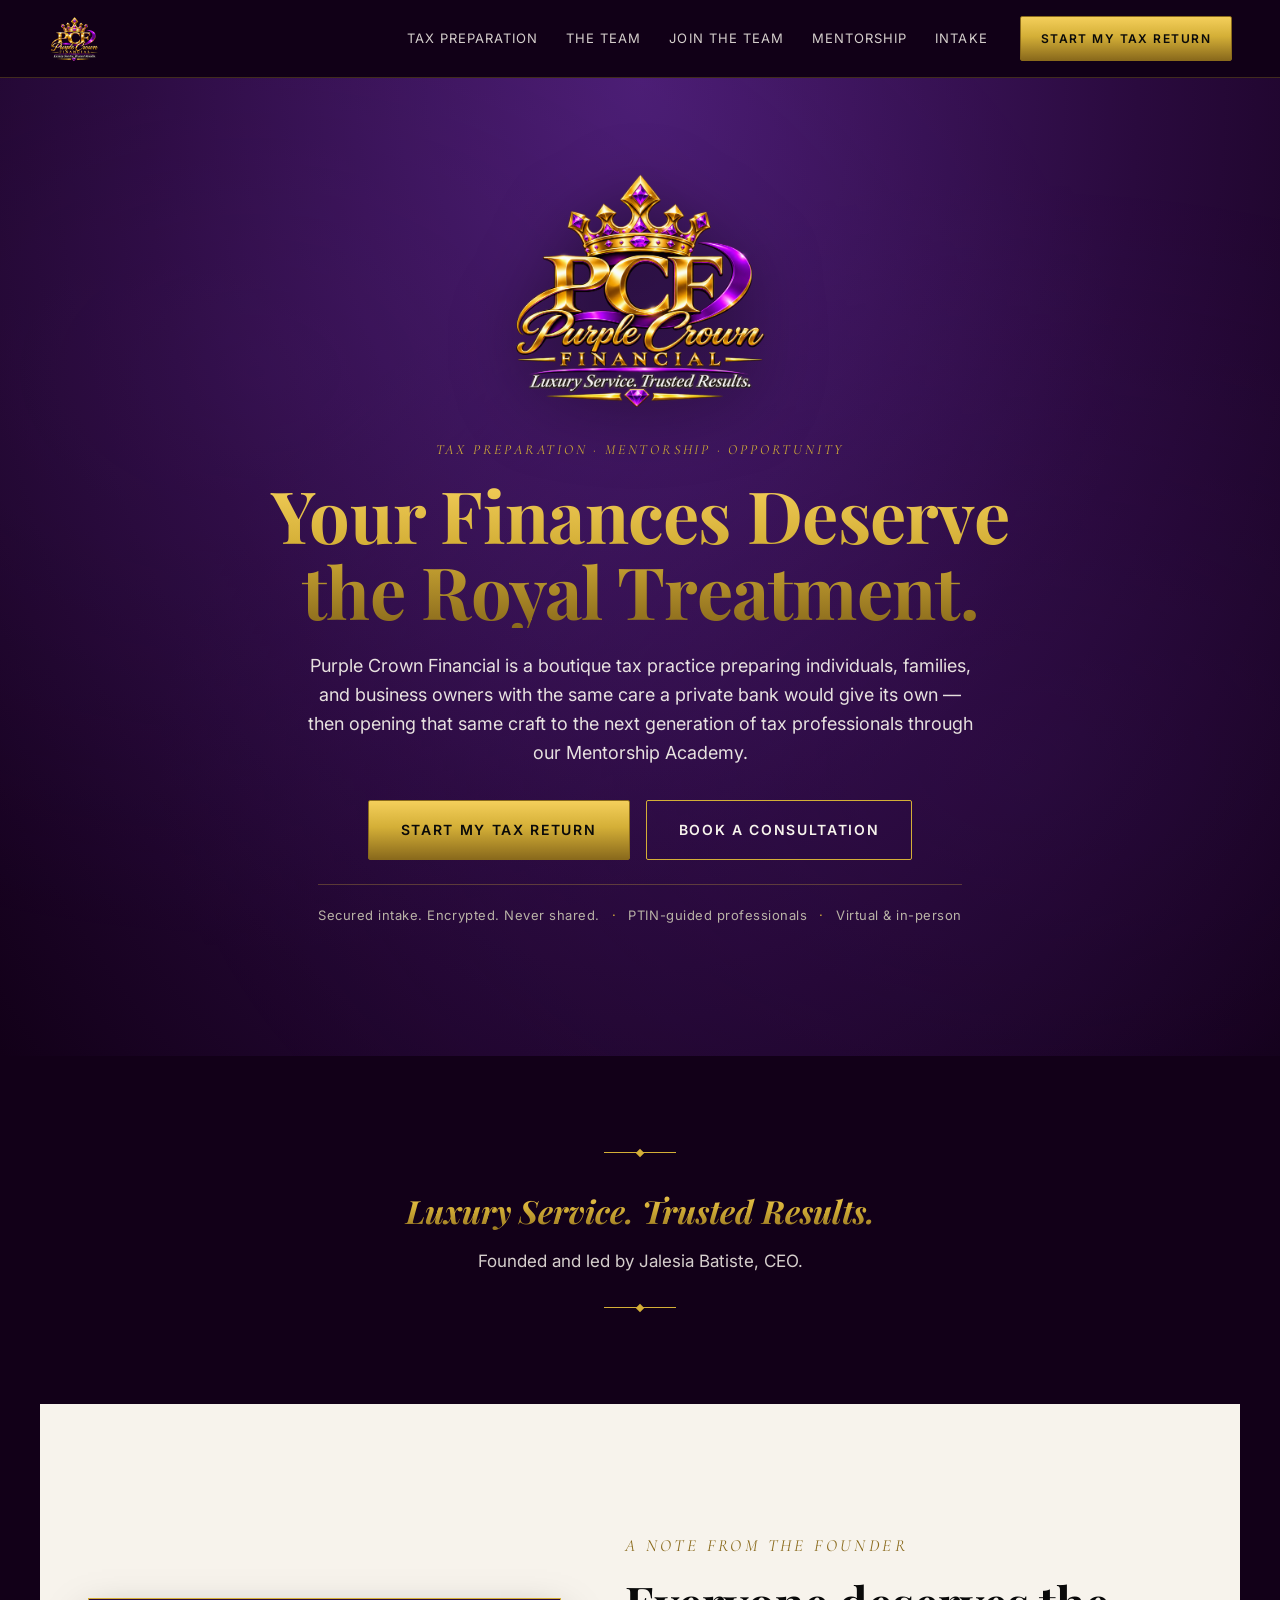
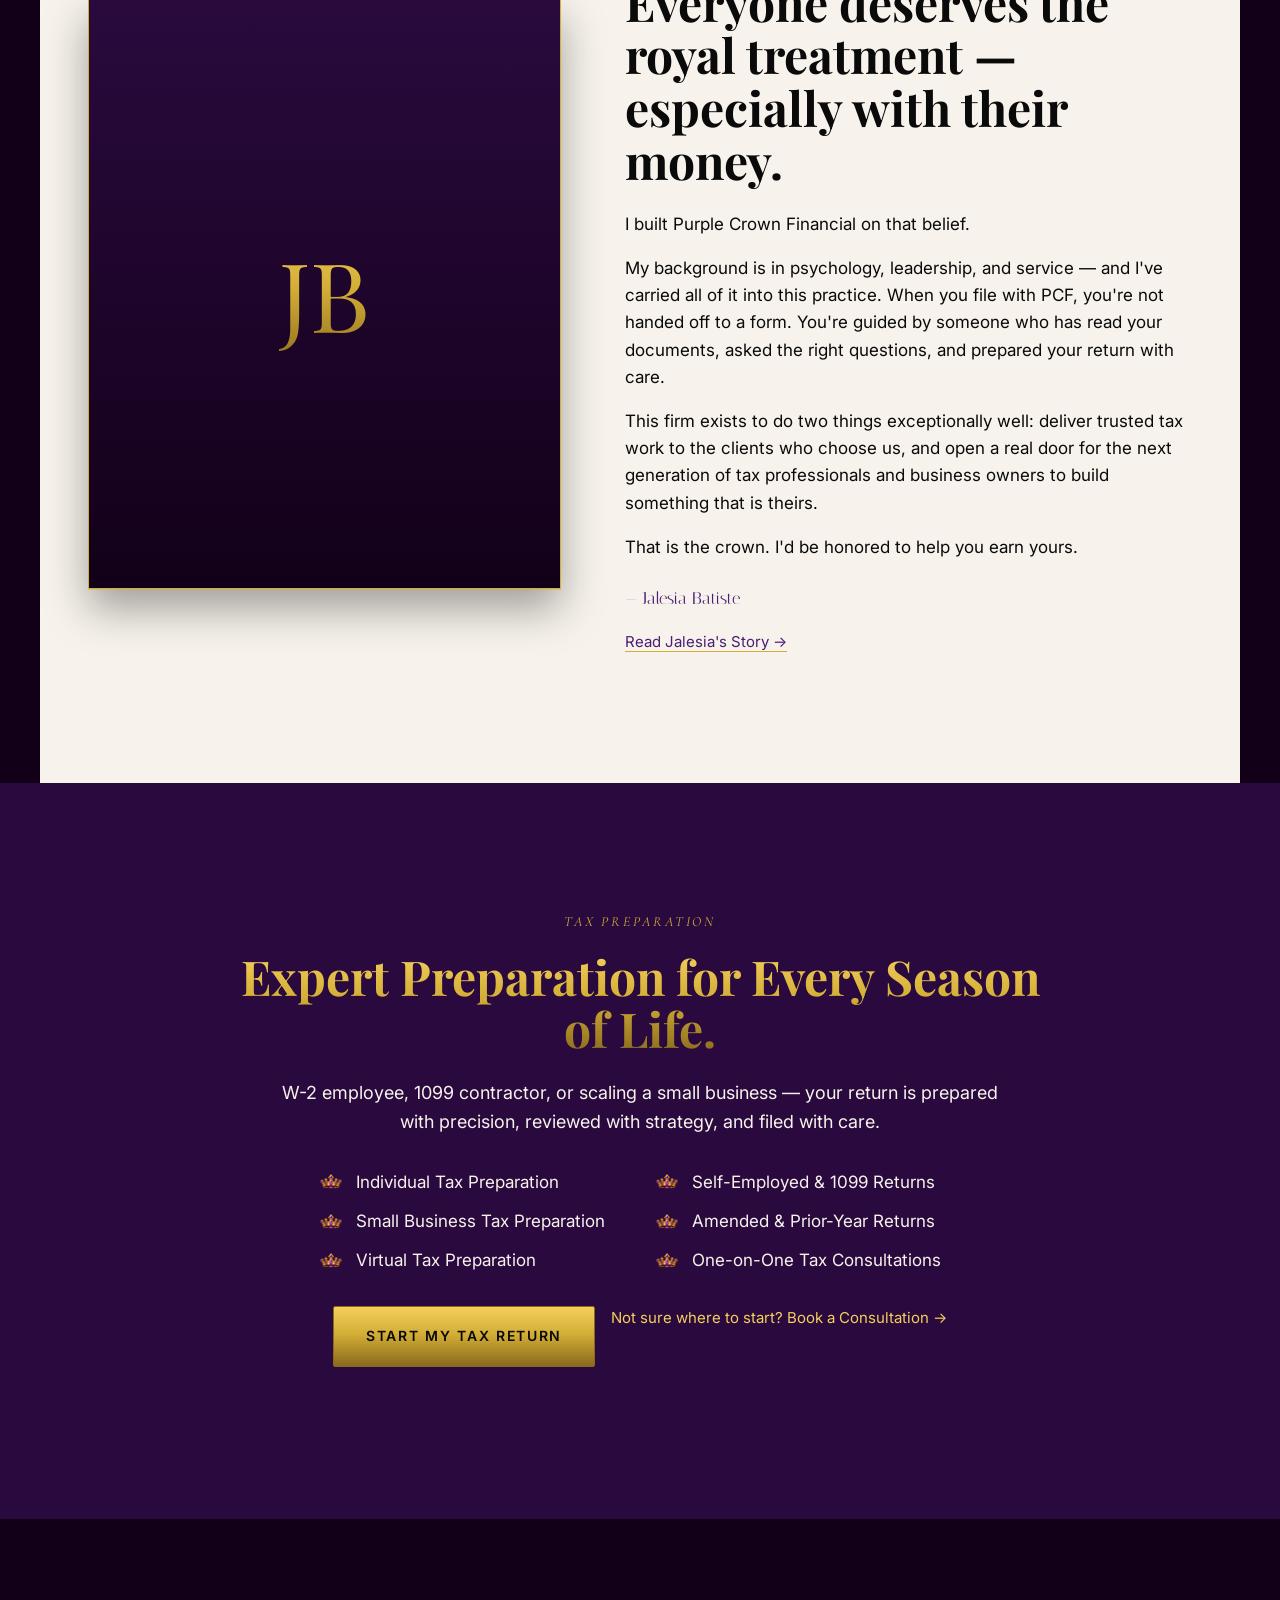
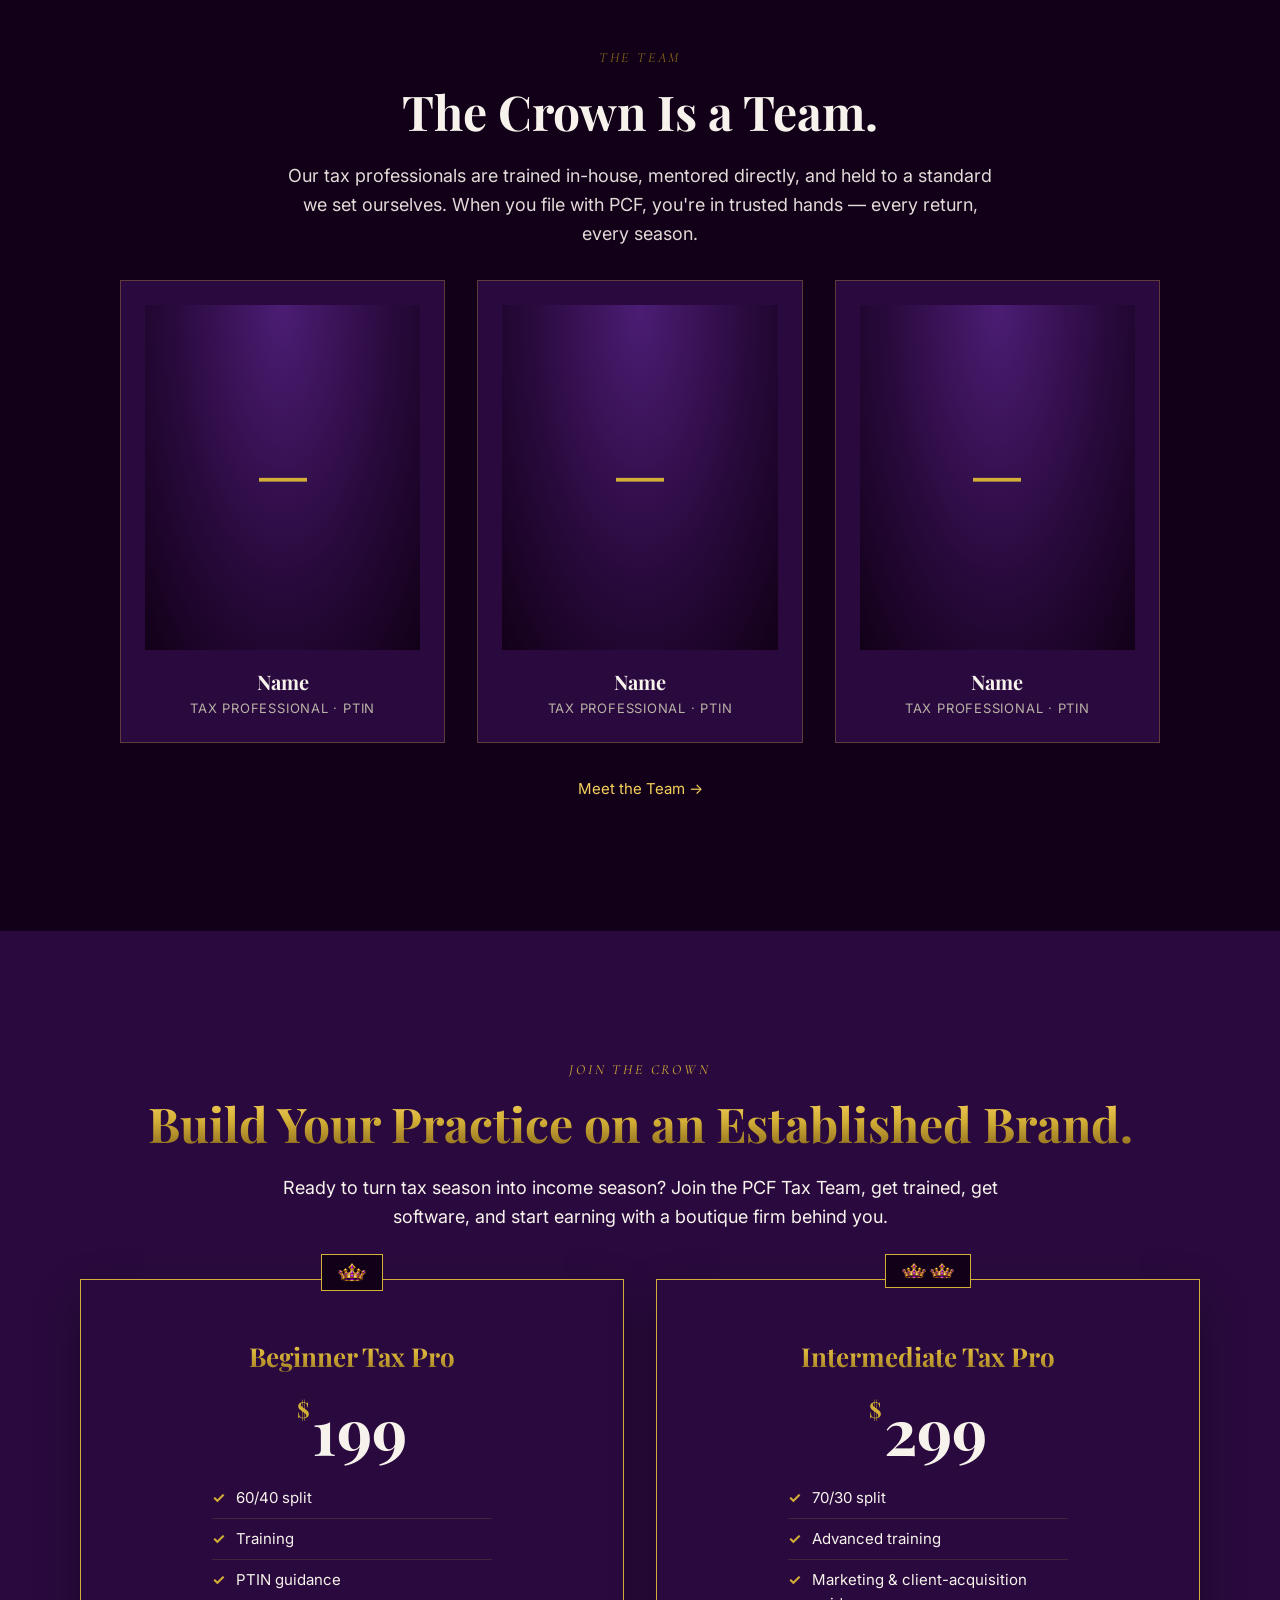
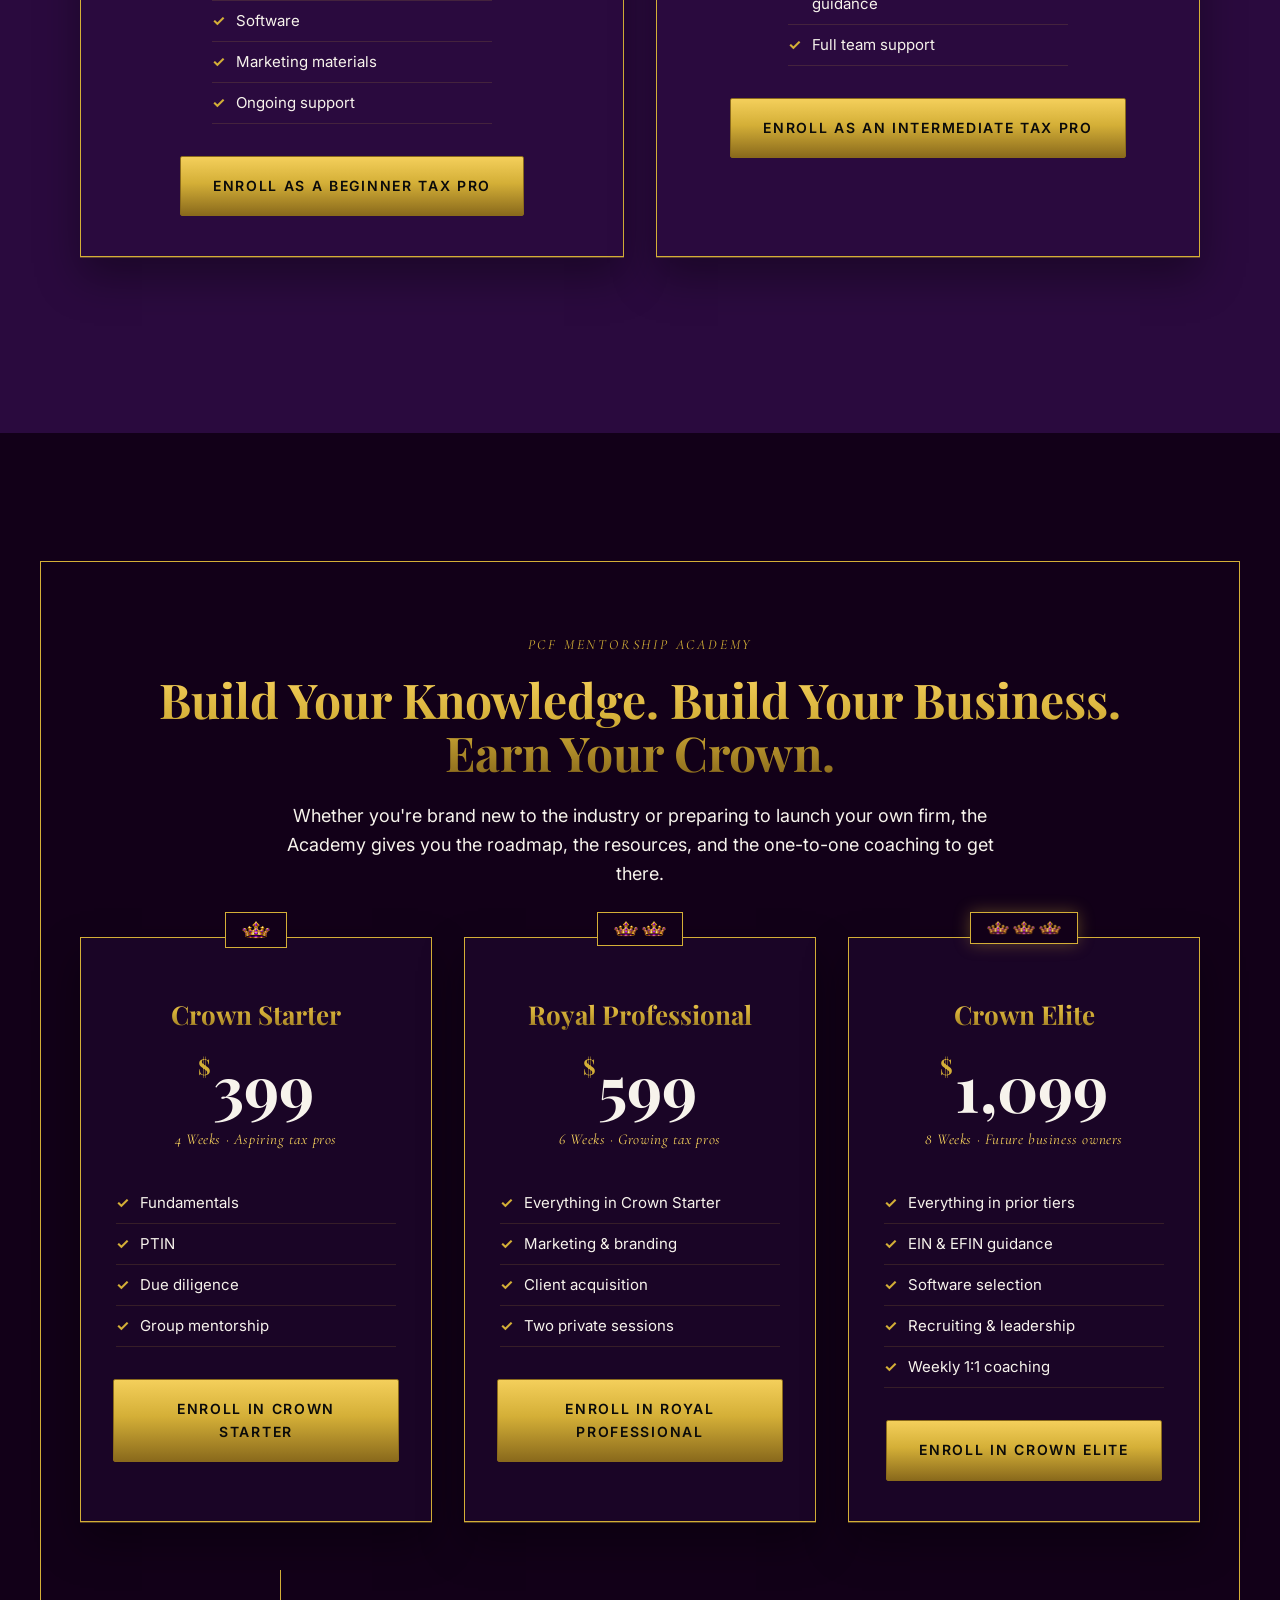
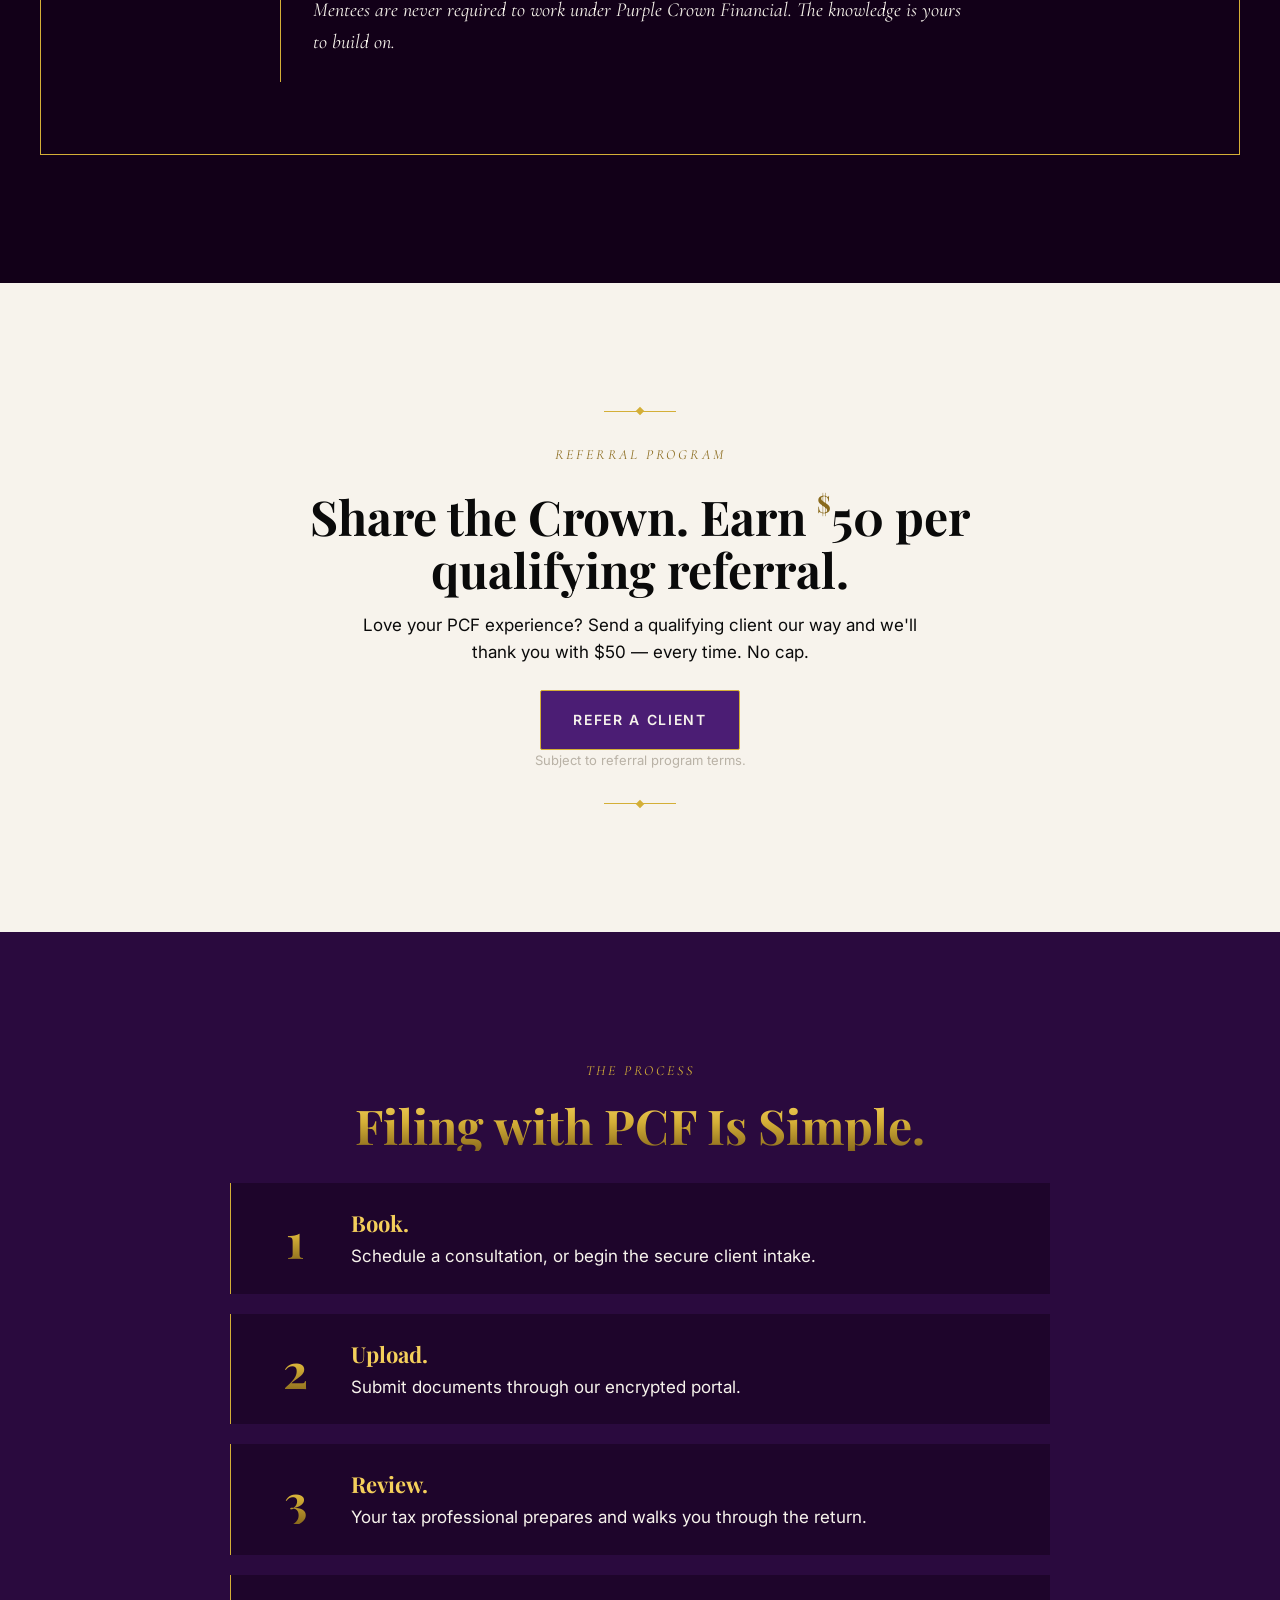
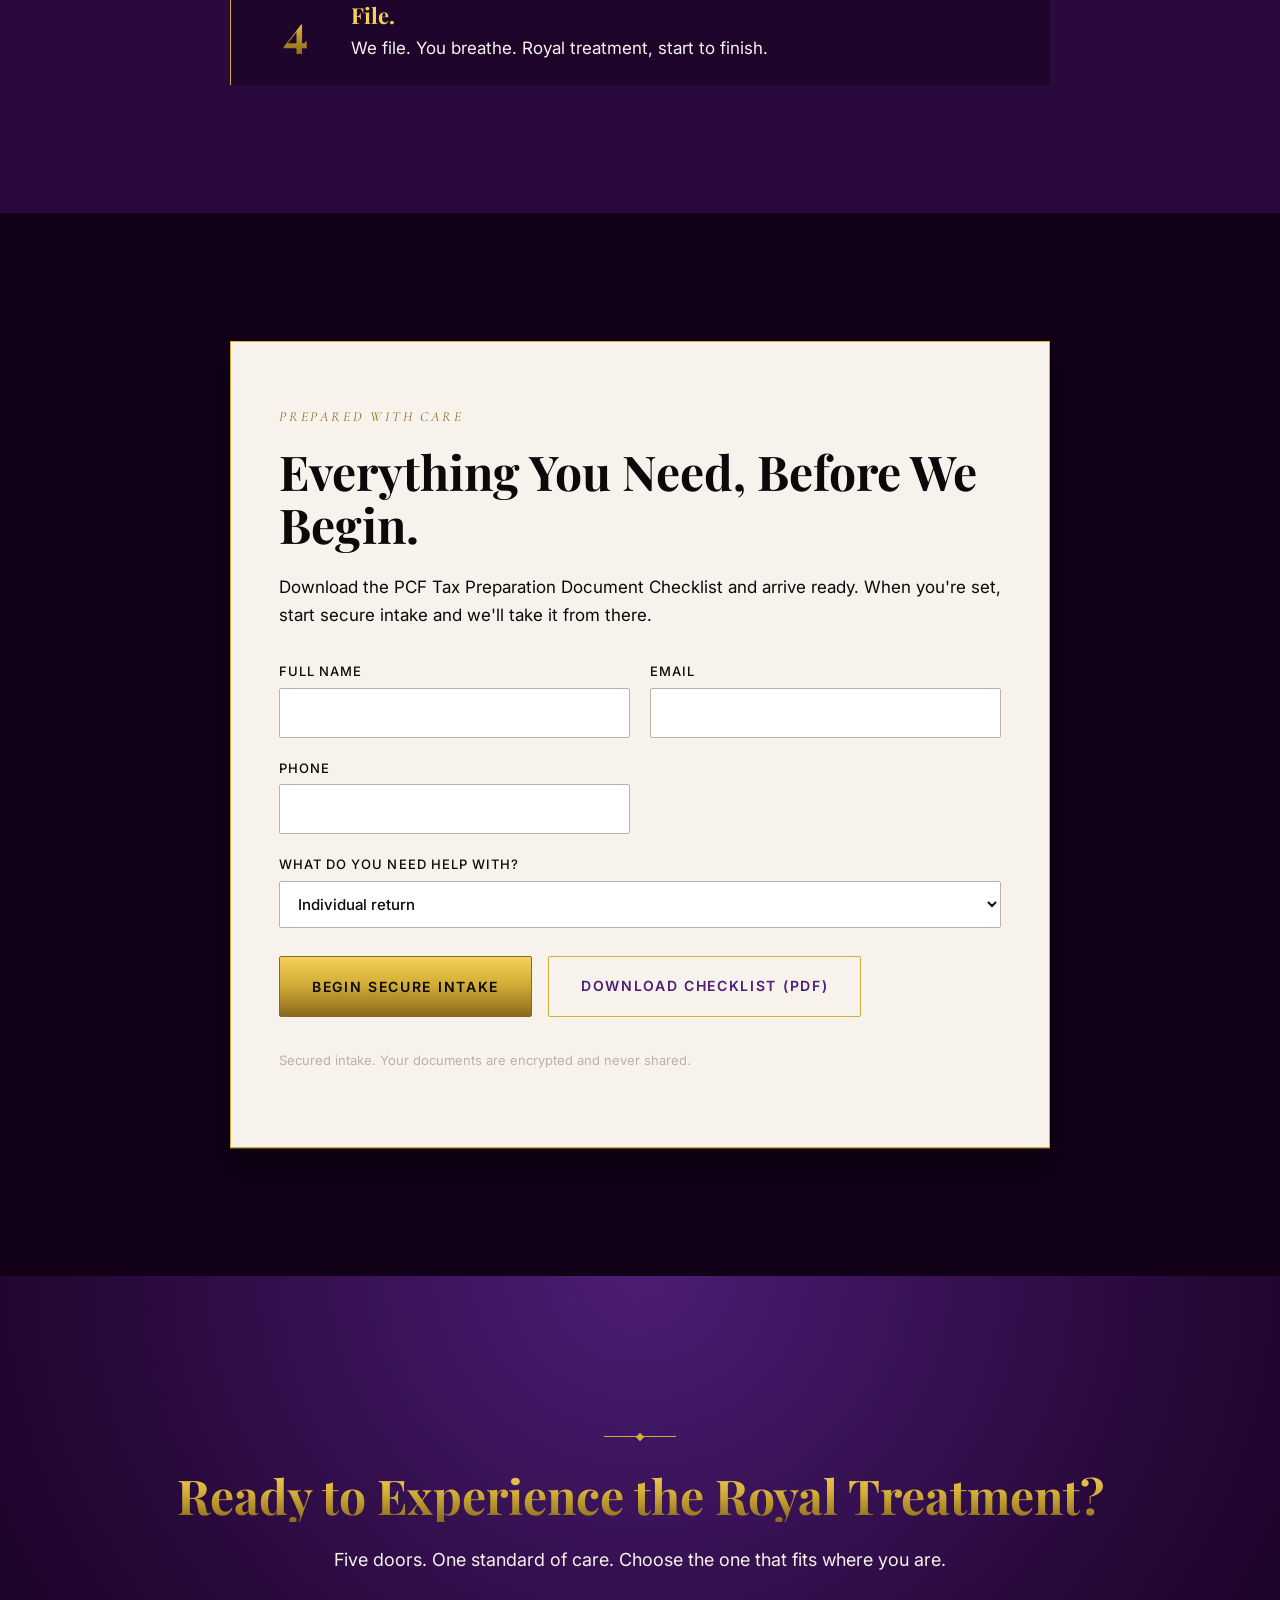
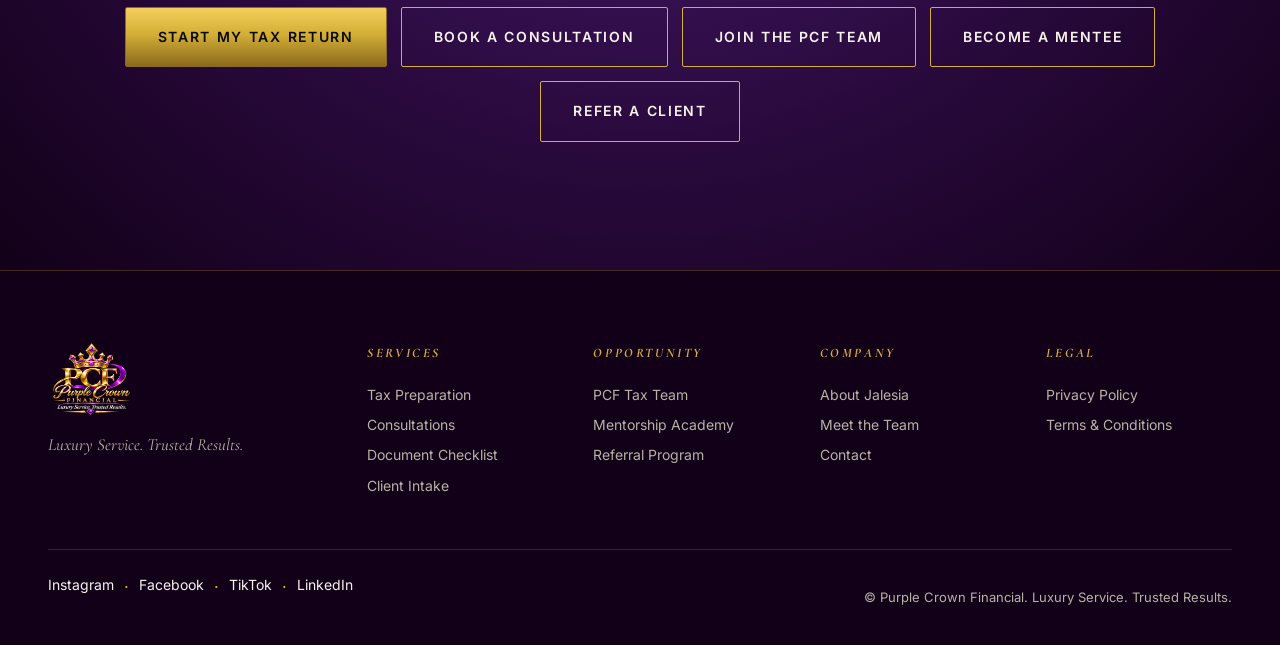
<file: index.html>
<!doctype html>
<html lang="en">
<head>
<meta charset="utf-8" />
<meta name="viewport" content="width=device-width,initial-scale=1" />
<title>Purple Crown Financial — Luxury Service. Trusted Results.</title>
<meta name="description" content="Boutique tax preparation, mentorship, and opportunity. Founded and led by Jalesia Batiste." />
<link rel="preconnect" href="https://fonts.googleapis.com">
<link rel="preconnect" href="https://fonts.gstatic.com" crossorigin>
<link href="https://fonts.googleapis.com/css2?family=Playfair+Display:wght@700;900&family=Cormorant+Garamond:ital,wght@1,500&family=Inter:wght@400;500;600&family=Italiana&display=swap" rel="stylesheet">
<link rel="stylesheet" href="styles.css" />
</head>
<body>

<header class="nav">
  <div class="nav__inner">
    <a class="nav__mark" href="/">
      <img class="nav__logo" src="assets/pcf-emblem.png" alt="PCF" />
    </a>
    <nav class="nav__links" aria-label="Primary">
      <a href="#services">Tax Preparation</a>
      <a href="#team">The Team</a>
      <a href="#tax-team">Join the Team</a>
      <a href="#academy">Mentorship</a>
      <a href="#intake">Intake</a>
    </nav>
    <a class="btn btn--primary btn--sm" href="#intake">Start My Tax Return</a>
  </div>
</header>

<!-- 1. HERO -->
<section class="hero">
  <div class="hero__ripple" aria-hidden="true"></div>
  <div class="hero__inner">
    <img class="emblem-img" src="assets/pcf-emblem.png" alt="Purple Crown Financial emblem" />
    <p class="eyebrow">Tax Preparation · Mentorship · Opportunity</p>
    <h1 class="h1 gold-grad">Your Finances Deserve<br/>the Royal Treatment.</h1>
    <p class="hero__lede">
      Purple Crown Financial is a boutique tax practice preparing individuals, families, and business owners with the same care a private bank would give its own — then opening that same craft to the next generation of tax professionals through our Mentorship Academy.
    </p>
    <div class="cta-row">
      <a class="btn btn--primary" href="#intake">Start My Tax Return</a>
      <a class="btn btn--secondary" href="#consult">Book a Consultation</a>
    </div>
    <div class="trust-strip">
      <span>Secured intake. Encrypted. Never shared.</span>
      <span class="dot">·</span>
      <span>PTIN-guided professionals</span>
      <span class="dot">·</span>
      <span>Virtual & in-person</span>
    </div>
  </div>
</section>

<!-- 2. TRUST BAND -->
<section class="band band--obsidian">
  <div class="divider" aria-hidden="true"></div>
  <p class="band__quote"><em>Luxury Service. Trusted Results.</em></p>
  <p class="band__attr">Founded and led by Jalesia Batiste, CEO.</p>
  <div class="divider" aria-hidden="true"></div>
</section>

<!-- 3. FOUNDER LETTER -->
<section class="founder" id="founder">
  <div class="founder__photo" role="img" aria-label="Portrait of Jalesia Batiste">
    <div class="founder__photo-placeholder">JB</div>
  </div>
  <div class="founder__letter">
    <p class="eyebrow eyebrow--dark">A Note from the Founder</p>
    <h2 class="h2">Everyone deserves the royal treatment — especially with their money.</h2>
    <p>I built Purple Crown Financial on that belief.</p>
    <p>My background is in psychology, leadership, and service — and I've carried all of it into this practice. When you file with PCF, you're not handed off to a form. You're guided by someone who has read your documents, asked the right questions, and prepared your return with care.</p>
    <p>This firm exists to do two things exceptionally well: deliver trusted tax work to the clients who choose us, and open a real door for the next generation of tax professionals and business owners to build something that is theirs.</p>
    <p>That is the crown. I'd be honored to help you earn yours.</p>
    <p class="founder__sign">— Jalesia Batiste</p>
    <a class="link-gold" href="#">Read Jalesia's Story →</a>
  </div>
</section>

<!-- 4. SERVICES -->
<section class="services" id="services">
  <div class="services__inner">
    <p class="eyebrow">Tax Preparation</p>
    <h2 class="h2 gold-grad">Expert Preparation for Every Season of Life.</h2>
    <p class="lede">W-2 employee, 1099 contractor, or scaling a small business — your return is prepared with precision, reviewed with strategy, and filed with care.</p>
    <ul class="crown-list">
      <li>Individual Tax Preparation</li>
      <li>Self-Employed & 1099 Returns</li>
      <li>Small Business Tax Preparation</li>
      <li>Amended & Prior-Year Returns</li>
      <li>Virtual Tax Preparation</li>
      <li>One-on-One Tax Consultations</li>
    </ul>
    <div class="cta-row">
      <a class="btn btn--primary" href="#intake">Start My Tax Return</a>
      <a class="link-gold" href="#consult">Not sure where to start? Book a Consultation →</a>
    </div>
  </div>
</section>

<!-- 5. TEAM -->
<section class="team" id="team">
  <p class="eyebrow eyebrow--dark">The Team</p>
  <h2 class="h2 h2--dark">The Crown Is a Team.</h2>
  <p class="lede lede--dark">Our tax professionals are trained in-house, mentored directly, and held to a standard we set ourselves. When you file with PCF, you're in trusted hands — every return, every season.</p>
  <div class="team__grid">
    <figure class="team__card">
      <div class="team__photo">—</div>
      <figcaption>
        <strong>Name</strong>
        <span>Tax Professional · PTIN</span>
      </figcaption>
    </figure>
    <figure class="team__card">
      <div class="team__photo">—</div>
      <figcaption>
        <strong>Name</strong>
        <span>Tax Professional · PTIN</span>
      </figcaption>
    </figure>
    <figure class="team__card">
      <div class="team__photo">—</div>
      <figcaption>
        <strong>Name</strong>
        <span>Tax Professional · PTIN</span>
      </figcaption>
    </figure>
  </div>
  <a class="link-gold" href="#">Meet the Team →</a>
</section>

<!-- 6. JOIN THE TAX TEAM -->
<section class="tiers tiers--team" id="tax-team">
  <p class="eyebrow">Join the Crown</p>
  <h2 class="h2 gold-grad">Build Your Practice on an Established Brand.</h2>
  <p class="lede">Ready to turn tax season into income season? Join the PCF Tax Team, get trained, get software, and start earning with a boutique firm behind you.</p>

  <div class="tiers__grid tiers__grid--2">
    <article class="card">
      <div class="card__crown card__crown--1" aria-hidden="true"><img src="assets/Crown.png" alt="" /></div>
      <h3 class="card__name gold-grad">Beginner Tax Pro</h3>
      <p class="card__price"><sup>$</sup>199</p>
      <ul class="check-list">
        <li>60/40 split</li>
        <li>Training</li>
        <li>PTIN guidance</li>
        <li>Software</li>
        <li>Marketing materials</li>
        <li>Ongoing support</li>
      </ul>
      <a class="btn btn--primary" href="#">Enroll as a Beginner Tax Pro</a>
    </article>

    <article class="card card--royal">
      <div class="card__crown card__crown--2" aria-hidden="true"><img src="assets/Crown.png" alt="" /><img src="assets/Crown.png" alt="" /></div>
      <h3 class="card__name gold-grad">Intermediate Tax Pro</h3>
      <p class="card__price"><sup>$</sup>299</p>
      <ul class="check-list">
        <li>70/30 split</li>
        <li>Advanced training</li>
        <li>Marketing & client-acquisition guidance</li>
        <li>Full team support</li>
      </ul>
      <a class="btn btn--primary" href="#">Enroll as an Intermediate Tax Pro</a>
    </article>
  </div>
</section>

<!-- 7. MENTORSHIP ACADEMY -->
<section class="tiers tiers--academy" id="academy">
  <div class="academy__frame">
    <p class="eyebrow">PCF Mentorship Academy</p>
    <h2 class="h2 gold-grad">Build Your Knowledge. Build Your Business.<br/>Earn Your Crown.</h2>
    <p class="lede">Whether you're brand new to the industry or preparing to launch your own firm, the Academy gives you the roadmap, the resources, and the one-to-one coaching to get there.</p>

    <div class="tiers__grid tiers__grid--3">
      <article class="card">
        <div class="card__crown card__crown--1" aria-hidden="true"><img src="assets/Crown.png" alt="" /></div>
        <h3 class="card__name gold-grad">Crown Starter</h3>
        <p class="card__price"><sup>$</sup>399</p>
        <p class="card__meta">4 Weeks · Aspiring tax pros</p>
        <ul class="check-list">
          <li>Fundamentals</li>
          <li>PTIN</li>
          <li>Due diligence</li>
          <li>Group mentorship</li>
        </ul>
        <a class="btn btn--primary" href="#">Enroll in Crown Starter</a>
      </article>

      <article class="card card--royal">
        <div class="card__crown card__crown--2" aria-hidden="true"><img src="assets/Crown.png" alt="" /><img src="assets/Crown.png" alt="" /></div>
        <h3 class="card__name gold-grad">Royal Professional</h3>
        <p class="card__price"><sup>$</sup>599</p>
        <p class="card__meta">6 Weeks · Growing tax pros</p>
        <ul class="check-list">
          <li>Everything in Crown Starter</li>
          <li>Marketing & branding</li>
          <li>Client acquisition</li>
          <li>Two private sessions</li>
        </ul>
        <a class="btn btn--primary" href="#">Enroll in Royal Professional</a>
      </article>

      <article class="card card--elite">
        <div class="card__crown card__crown--3" aria-hidden="true"><img src="assets/Crown.png" alt="" /><img src="assets/Crown.png" alt="" /><img src="assets/Crown.png" alt="" /></div>
        <h3 class="card__name gold-grad">Crown Elite</h3>
        <p class="card__price"><sup>$</sup>1,099</p>
        <p class="card__meta">8 Weeks · Future business owners</p>
        <ul class="check-list">
          <li>Everything in prior tiers</li>
          <li>EIN & EFIN guidance</li>
          <li>Software selection</li>
          <li>Recruiting & leadership</li>
          <li>Weekly 1:1 coaching</li>
        </ul>
        <a class="btn btn--primary" href="#">Enroll in Crown Elite</a>
      </article>
    </div>

    <blockquote class="pullquote">
      Mentees are never required to work under Purple Crown Financial. The knowledge is yours to build on.
    </blockquote>
  </div>
</section>

<!-- 8. REFERRAL -->
<section class="referral">
  <div class="divider" aria-hidden="true"></div>
  <p class="eyebrow eyebrow--dark">Referral Program</p>
  <h2 class="h2 h2--light">Share the Crown. Earn <sup>$</sup>50 per qualifying referral.</h2>
  <p>Love your PCF experience? Send a qualifying client our way and we'll thank you with $50 — every time. No cap.</p>
  <a class="btn btn--primary-light" href="#">Refer a Client</a>
  <p class="fine">Subject to referral program terms.</p>
  <div class="divider" aria-hidden="true"></div>
</section>

<!-- 9. PROCESS -->
<section class="process">
  <p class="eyebrow">The Process</p>
  <h2 class="h2 gold-grad">Filing with PCF Is Simple.</h2>
  <ol class="steps">
    <li>
      <span class="step__num">1</span>
      <div class="step__body"><strong>Book.</strong> Schedule a consultation, or begin the secure client intake.</div>
    </li>
    <li>
      <span class="step__num">2</span>
      <div class="step__body"><strong>Upload.</strong> Submit documents through our encrypted portal.</div>
    </li>
    <li>
      <span class="step__num">3</span>
      <div class="step__body"><strong>Review.</strong> Your tax professional prepares and walks you through the return.</div>
    </li>
    <li>
      <span class="step__num">4</span>
      <div class="step__body"><strong>File.</strong> We file. You breathe. Royal treatment, start to finish.</div>
    </li>
  </ol>
</section>

<!-- 10. INTAKE + CHECKLIST -->
<section class="intake" id="intake">
  <div class="intake__panel">
    <p class="eyebrow eyebrow--dark">Prepared with Care</p>
    <h2 class="h2 h2--dark">Everything You Need, Before We Begin.</h2>
    <p>Download the PCF Tax Preparation Document Checklist and arrive ready. When you're set, start secure intake and we'll take it from there.</p>
    <form class="intake__form" onsubmit="event.preventDefault();">
      <label>Full name
        <input type="text" name="name" required />
      </label>
      <label>Email
        <input type="email" name="email" required />
      </label>
      <label>Phone
        <input type="tel" name="phone" />
      </label>
      <label>What do you need help with?
        <select name="need">
          <option>Individual return</option>
          <option>Self-employed / 1099</option>
          <option>Small business</option>
          <option>Amended / prior year</option>
          <option>Not sure yet</option>
        </select>
      </label>
      <div class="intake__actions">
        <button class="btn btn--primary" type="submit">Begin Secure Intake</button>
        <a class="btn btn--secondary" href="#">Download Checklist (PDF)</a>
      </div>
      <p class="fine">Secured intake. Your documents are encrypted and never shared.</p>
    </form>
  </div>
</section>

<!-- 11. FINAL CTA -->
<section class="final">
  <div class="divider" aria-hidden="true"></div>
  <h2 class="h2 gold-grad">Ready to Experience the Royal Treatment?</h2>
  <p class="lede">Five doors. One standard of care. Choose the one that fits where you are.</p>
  <div class="final__ctas">
    <a class="btn btn--primary" href="#intake">Start My Tax Return</a>
    <a class="btn btn--secondary" href="#consult">Book a Consultation</a>
    <a class="btn btn--secondary" href="#tax-team">Join the PCF Team</a>
    <a class="btn btn--secondary" href="#academy">Become a Mentee</a>
    <a class="btn btn--secondary" href="#">Refer a Client</a>
  </div>
</section>

<!-- 12. FOOTER -->
<footer class="footer">
  <div class="footer__grid">
    <div>
      <a class="nav__mark nav__mark--footer" href="/">
        <img class="nav__logo nav__logo--footer" src="assets/pcf-emblem.png" alt="Purple Crown Financial" />
      </a>
      <p class="footer__tag"><em>Luxury Service. Trusted Results.</em></p>
    </div>
    <div>
      <h4>Services</h4>
      <ul>
        <li><a href="#services">Tax Preparation</a></li>
        <li><a href="#consult">Consultations</a></li>
        <li><a href="#intake">Document Checklist</a></li>
        <li><a href="#intake">Client Intake</a></li>
      </ul>
    </div>
    <div>
      <h4>Opportunity</h4>
      <ul>
        <li><a href="#tax-team">PCF Tax Team</a></li>
        <li><a href="#academy">Mentorship Academy</a></li>
        <li><a href="#">Referral Program</a></li>
      </ul>
    </div>
    <div>
      <h4>Company</h4>
      <ul>
        <li><a href="#founder">About Jalesia</a></li>
        <li><a href="#team">Meet the Team</a></li>
        <li><a href="#">Contact</a></li>
      </ul>
    </div>
    <div>
      <h4>Legal</h4>
      <ul>
        <li><a href="#">Privacy Policy</a></li>
        <li><a href="#">Terms & Conditions</a></li>
      </ul>
    </div>
  </div>
  <div class="footer__base">
    <div class="footer__social">
      <a href="#">Instagram</a><span>·</span>
      <a href="#">Facebook</a><span>·</span>
      <a href="#">TikTok</a><span>·</span>
      <a href="#">LinkedIn</a>
    </div>
    <p class="fine">© Purple Crown Financial. Luxury Service. Trusted Results.</p>
  </div>
</footer>

</body>
</html>
</file>
<file: styles.css>
/* Purple Crown Financial — tokens from BRANDING.md §6 */
:root {
  --pcf-obsidian: #120018;
  --pcf-eggplant: #2A0A3E;
  --pcf-purple:   #4B1D74;
  --pcf-amethyst: #7A3FB8;
  --pcf-gold:       #D4AF37;
  --pcf-gold-light: #F4CF5B;
  --pcf-gold-dark:  #8A6A1C;
  --pcf-ivory: #F7F3EC;
  --pcf-stone: #B9B2A6;
  --pcf-jet:   #0A0A0A;

  --pcf-gold-grad: linear-gradient(180deg, #F4CF5B 0%, #D4AF37 45%, #8A6A1C 100%);
  --pcf-hero-grad: radial-gradient(ellipse at top, #4B1D74 0%, #2A0A3E 55%, #120018 100%);

  --pcf-display: 'Playfair Display', Georgia, serif;
  --pcf-accent:  'Cormorant Garamond', Georgia, serif;
  --pcf-body:    'Inter', system-ui, -apple-system, sans-serif;
  --pcf-script:  'Italiana', cursive;

  --pcf-radius-sm: 2px;
  --pcf-radius-md: 4px;
  --pcf-hairline: 1px;
  --pcf-section-y: 128px;

  --pcf-shadow-card: 0 1px 0 rgba(212,175,55,.35), 0 20px 40px rgba(0,0,0,.35);
}

* { box-sizing: border-box; }
html, body { margin: 0; padding: 0; }
body {
  font-family: var(--pcf-body);
  font-size: 17px;
  line-height: 1.6;
  color: var(--pcf-ivory);
  background: var(--pcf-obsidian);
  -webkit-font-smoothing: antialiased;
}
img { max-width: 100%; display: block; }
a { color: inherit; text-decoration: none; }

/* Typography helpers */
.h1 {
  font-family: var(--pcf-display);
  font-weight: 700;
  font-size: clamp(40px, 6vw, 72px);
  line-height: 1.05;
  letter-spacing: -0.01em;
  margin: 0 0 24px;
}
.h2 {
  font-family: var(--pcf-display);
  font-weight: 700;
  font-size: clamp(30px, 4vw, 48px);
  line-height: 1.1;
  margin: 0 0 24px;
}
.h2--dark { color: var(--pcf-ivory); }
.h2--light { color: var(--pcf-jet); }

.gold-grad {
  background: var(--pcf-gold-grad);
  -webkit-background-clip: text;
  background-clip: text;
  color: transparent;
}

.eyebrow {
  font-family: var(--pcf-accent);
  font-style: italic;
  font-size: 14px;
  letter-spacing: 0.2em;
  text-transform: uppercase;
  color: var(--pcf-gold);
  margin: 0 0 16px;
}
.eyebrow--dark { color: var(--pcf-gold-dark); }

.lede { font-size: 18px; max-width: 720px; margin: 0 auto 32px; }
.lede--dark { color: var(--pcf-ivory); opacity: 0.9; }

.fine { font-size: 13px; color: var(--pcf-stone); }

/* Dividers — 1px gold rule, 72px wide, center diamond */
.divider {
  width: 72px;
  height: 1px;
  background: var(--pcf-gold);
  margin: 32px auto;
  position: relative;
}
.divider::after {
  content: "";
  position: absolute;
  left: 50%; top: 50%;
  width: 6px; height: 6px;
  background: var(--pcf-gold);
  transform: translate(-50%, -50%) rotate(45deg);
}

/* NAV */
.nav {
  position: sticky; top: 0; z-index: 50;
  padding: 16px 48px;
  background: rgba(18, 0, 24, 0.85);
  backdrop-filter: blur(8px);
  border-bottom: 1px solid rgba(212, 175, 55, 0.25);
}
.nav__inner {
  max-width: 1200px;
  margin: 0 auto;
  display: flex; align-items: center; gap: 32px;
}
.nav__mark { display: flex; align-items: center; gap: 10px; }
.nav__mark .crown { color: var(--pcf-gold); font-size: 22px; }
.nav__logo { height: 44px; width: auto; display: block; }
.nav__logo--footer { height: 72px; }
.nav__wordmark {
  font-family: var(--pcf-display); font-weight: 700;
  letter-spacing: 0.15em;
  background: var(--pcf-gold-grad);
  -webkit-background-clip: text; background-clip: text; color: transparent;
}
.nav__links { display: flex; gap: 28px; margin-left: auto; }
.nav__links a {
  font-size: 13px; letter-spacing: 0.08em;
  text-transform: uppercase; color: var(--pcf-ivory);
  opacity: 0.85;
}
.nav__links a:hover { color: var(--pcf-gold-light); opacity: 1; }

/* BUTTONS */
.btn {
  display: inline-block;
  font-family: var(--pcf-body);
  font-weight: 600;
  font-size: 14px;
  letter-spacing: 0.12em;
  text-transform: uppercase;
  padding: 18px 32px;
  border-radius: var(--pcf-radius-sm);
  border: 1px solid transparent;
  cursor: pointer;
  transition: transform .2s ease, box-shadow .2s ease, background .2s ease;
}
.btn--sm { padding: 12px 20px; font-size: 12px; }
.btn--primary {
  background: var(--pcf-gold-grad);
  color: var(--pcf-jet);
  border-color: var(--pcf-gold-dark);
}
.btn--primary:hover {
  transform: translateY(-1px);
  box-shadow: 0 10px 24px rgba(244, 207, 91, 0.25);
}
.btn--primary-light {
  background: var(--pcf-purple);
  color: var(--pcf-ivory);
  border-color: var(--pcf-gold);
}
.btn--primary-light:hover { background: var(--pcf-amethyst); }
.btn--secondary {
  background: transparent;
  color: var(--pcf-ivory);
  border: 1px solid var(--pcf-gold);
}
.btn--secondary:hover { background: rgba(212,175,55,0.08); }

.cta-row {
  display: flex; flex-wrap: wrap; gap: 16px;
  justify-content: center;
  margin: 32px 0 24px;
}

.link-gold {
  color: var(--pcf-gold-light);
  font-size: 15px;
  border-bottom: 1px solid transparent;
  transition: border-color .2s;
}
.link-gold:hover { border-color: var(--pcf-gold); }

/* HERO */
.hero {
  position: relative;
  background: var(--pcf-hero-grad);
  padding: 96px 24px 128px;
  text-align: center;
  overflow: hidden;
}
.hero__ripple {
  position: absolute; inset: 0;
  background:
    radial-gradient(ellipse at 20% 30%, rgba(122,63,184,0.18), transparent 60%),
    radial-gradient(ellipse at 80% 70%, rgba(75,29,116,0.3), transparent 60%);
  opacity: .5; pointer-events: none;
}
.hero__inner { position: relative; max-width: 960px; margin: 0 auto; }
.hero__lede { max-width: 680px; margin: 0 auto 8px; opacity: 0.92; font-size: 18px; }

.emblem-img {
  display: block;
  max-width: 280px;
  width: 100%;
  height: auto;
  margin: 0 auto 32px;
  filter: drop-shadow(0 12px 32px rgba(0,0,0,0.5));
}

/* EMBLEM (type fallback) */
.emblem {
  display: inline-flex; flex-direction: column; align-items: center;
  margin-bottom: 32px;
  padding: 24px 40px;
  border: 1px solid rgba(212, 175, 55, 0.4);
  border-radius: 2px;
  background: rgba(10, 0, 20, 0.35);
}
.emblem__crown {
  font-size: 44px;
  color: var(--pcf-gold-light);
  text-shadow: 0 2px 0 var(--pcf-gold-dark);
  line-height: 1;
}
.emblem__mono {
  font-family: var(--pcf-display); font-weight: 900;
  font-size: 32px; letter-spacing: 0.1em;
  background: var(--pcf-gold-grad);
  -webkit-background-clip: text; background-clip: text; color: transparent;
  margin-top: 4px;
}
.emblem__name {
  font-family: var(--pcf-script);
  font-size: 18px; color: var(--pcf-ivory);
  margin-top: 4px;
}
.emblem__tag {
  font-family: var(--pcf-accent); font-style: italic;
  font-size: 11px; letter-spacing: 0.3em;
  color: var(--pcf-gold); text-transform: uppercase;
  margin-top: 8px;
}

/* TRUST STRIP */
.trust-strip {
  display: inline-flex; flex-wrap: wrap; align-items: center;
  gap: 12px;
  font-size: 13px; letter-spacing: 0.04em;
  color: var(--pcf-stone);
  padding-top: 20px;
  border-top: 1px solid rgba(212, 175, 55, 0.3);
}
.trust-strip .dot { color: var(--pcf-gold); }

/* BANDS */
.band {
  text-align: center;
  padding: 64px 24px;
}
.band--obsidian { background: var(--pcf-obsidian); }
.band__quote {
  font-family: var(--pcf-display); font-weight: 700;
  font-size: clamp(24px, 3vw, 32px);
  background: var(--pcf-gold-grad);
  -webkit-background-clip: text; background-clip: text; color: transparent;
  margin: 0 0 12px;
}
.band__attr { color: var(--pcf-ivory); opacity: 0.85; margin: 0; }

/* FOUNDER */
.founder {
  background: var(--pcf-ivory);
  color: var(--pcf-jet);
  padding: var(--pcf-section-y) 48px;
  display: grid;
  grid-template-columns: 1fr 1.2fr;
  gap: 64px;
  max-width: 1200px; margin: 0 auto;
  align-items: center;
}
.founder__photo {
  aspect-ratio: 4 / 5;
  background: linear-gradient(180deg, #2A0A3E 0%, #120018 100%);
  display: flex; align-items: center; justify-content: center;
  border: 1px solid var(--pcf-gold);
  box-shadow: var(--pcf-shadow-card);
}
.founder__photo-placeholder {
  font-family: var(--pcf-display);
  font-size: 96px;
  background: var(--pcf-gold-grad);
  -webkit-background-clip: text; background-clip: text; color: transparent;
}
.founder__letter h2 { color: var(--pcf-jet); }
.founder__letter p { font-size: 17px; }
.founder__sign {
  font-family: var(--pcf-script);
  font-size: 32px;
  color: var(--pcf-purple);
  margin: 24px 0 16px;
}
.founder__letter .link-gold { color: var(--pcf-purple); border-bottom-color: var(--pcf-gold); }

/* SERVICES */
.services {
  background: var(--pcf-eggplant);
  padding: var(--pcf-section-y) 24px;
  text-align: center;
}
.services__inner { max-width: 820px; margin: 0 auto; }
.crown-list {
  list-style: none; padding: 0; margin: 0 auto 32px;
  display: grid; grid-template-columns: 1fr 1fr; gap: 12px 32px;
  max-width: 640px; text-align: left;
}
.crown-list li {
  padding-left: 36px; position: relative;
  font-size: 17px;
  min-height: 22px;
}
.crown-list li::before {
  content: "";
  position: absolute; left: 0; top: 4px;
  width: 22px; height: 18px;
  background: url("assets/Crown.png") no-repeat center / contain;
}

/* TEAM */
.team {
  background: var(--pcf-obsidian);
  padding: var(--pcf-section-y) 24px;
  text-align: center;
}
.team__grid {
  display: grid; grid-template-columns: repeat(3, 1fr);
  gap: 32px; max-width: 1040px; margin: 32px auto;
}
.team__card {
  margin: 0; padding: 24px;
  background: var(--pcf-eggplant);
  border: 1px solid rgba(212, 175, 55, 0.3);
}
.team__photo {
  aspect-ratio: 4/5;
  background: var(--pcf-hero-grad);
  display: flex; align-items: center; justify-content: center;
  color: var(--pcf-gold); font-size: 48px;
  margin-bottom: 16px;
}
.team__card figcaption { display: flex; flex-direction: column; }
.team__card strong { font-family: var(--pcf-display); font-size: 20px; color: var(--pcf-ivory); }
.team__card span { color: var(--pcf-stone); font-size: 13px; letter-spacing: 0.06em; text-transform: uppercase; }

/* TIERS */
.tiers {
  padding: var(--pcf-section-y) 24px;
  text-align: center;
}
.tiers--team { background: var(--pcf-eggplant); }
.tiers--academy { background: var(--pcf-obsidian); }
.academy__frame {
  max-width: 1200px; margin: 0 auto;
  border: 1px solid var(--pcf-gold);
  padding: 72px 32px;
}
.tiers__grid {
  display: grid; gap: 32px;
  max-width: 1120px; margin: 48px auto;
}
.tiers__grid--2 { grid-template-columns: repeat(2, 1fr); }
.tiers__grid--3 { grid-template-columns: repeat(3, 1fr); }

.card {
  background: var(--pcf-eggplant);
  border: 1px solid var(--pcf-gold);
  padding: 48px 32px 40px;
  box-shadow: var(--pcf-shadow-card);
  display: flex; flex-direction: column; align-items: center;
  text-align: center;
  position: relative;
}
.tiers--academy .card { background: #1a0526; }
.card__crown {
  position: absolute; top: -26px; left: 50%;
  transform: translateX(-50%);
  background: var(--pcf-obsidian);
  padding: 8px 16px;
  border: 1px solid var(--pcf-gold);
  display: flex; align-items: center; gap: 4px;
  line-height: 0;
}
.card__crown img {
  width: 28px; height: auto;
  display: block;
}
.card__crown--2 img { width: 24px; }
.card__crown--3 img { width: 22px; }
.card--elite .card__crown {
  box-shadow: 0 0 16px rgba(212,175,55,0.35);
}
.card__name {
  font-family: var(--pcf-display); font-weight: 700;
  font-size: 26px; margin: 8px 0 12px;
}
.card__price {
  font-family: var(--pcf-display); font-weight: 700;
  font-size: 64px; line-height: 1; margin: 8px 0 8px;
  color: var(--pcf-ivory);
}
.card__price sup {
  font-size: 22px; vertical-align: top;
  color: var(--pcf-gold); margin-right: 2px;
}
.card__meta {
  font-family: var(--pcf-accent); font-style: italic;
  color: var(--pcf-gold-light);
  font-size: 15px; letter-spacing: 0.04em;
  margin: 0 0 24px;
}
.check-list {
  list-style: none; padding: 0;
  text-align: left;
  margin: 8px 0 32px; width: 100%;
  max-width: 280px;
}
.check-list li {
  padding: 8px 0 8px 24px; position: relative;
  border-bottom: 1px solid rgba(212, 175, 55, 0.15);
  font-size: 15px;
}
.check-list li::before {
  content: "✓"; color: var(--pcf-gold);
  position: absolute; left: 0; font-weight: bold;
}

.pullquote {
  max-width: 720px; margin: 48px auto 0;
  padding: 24px 32px;
  font-family: var(--pcf-accent);
  font-style: italic; font-size: 20px;
  color: var(--pcf-ivory);
  border-left: 1px solid var(--pcf-gold);
  text-align: left;
}

/* REFERRAL */
.referral {
  background: var(--pcf-ivory);
  color: var(--pcf-jet);
  padding: 96px 24px;
  text-align: center;
}
.referral .divider { background: var(--pcf-gold); }
.referral h2 { max-width: 720px; margin: 0 auto 16px; }
.referral p { max-width: 560px; margin: 0 auto 24px; }
.referral h2 sup { font-size: 0.5em; color: var(--pcf-gold-dark); vertical-align: top; }

/* PROCESS */
.process {
  background: var(--pcf-eggplant);
  padding: var(--pcf-section-y) 24px;
  text-align: center;
}
.steps {
  list-style: none; padding: 0;
  max-width: 820px; margin: 32px auto 0;
  display: grid; gap: 20px;
  text-align: left;
}
.steps li {
  display: grid; grid-template-columns: 72px 1fr;
  gap: 20px;
  align-items: center;
  padding: 24px 28px;
  background: rgba(18, 0, 24, 0.5);
  border-left: 1px solid var(--pcf-gold);
}
.step__num {
  font-family: var(--pcf-display); font-weight: 700;
  font-size: 48px; line-height: 1;
  background: var(--pcf-gold-grad);
  -webkit-background-clip: text; background-clip: text; color: transparent;
  text-align: center;
}
.step__body { font-size: 17px; line-height: 1.5; }
.step__body strong {
  display: block;
  font-family: var(--pcf-display); font-weight: 700;
  font-size: 22px;
  color: var(--pcf-gold-light);
  margin-bottom: 4px;
}

/* INTAKE */
.intake {
  background: var(--pcf-obsidian);
  padding: var(--pcf-section-y) 24px;
}
.intake__panel {
  max-width: 820px; margin: 0 auto;
  background: var(--pcf-ivory);
  color: var(--pcf-jet);
  padding: 64px 48px;
  border: 1px solid var(--pcf-gold);
  box-shadow: var(--pcf-shadow-card);
}
.intake__panel h2 { color: var(--pcf-jet); }
.intake__panel .eyebrow { color: var(--pcf-gold-dark); }
.intake__form {
  display: grid; grid-template-columns: 1fr 1fr; gap: 20px;
  margin-top: 32px;
}
.intake__form label {
  display: flex; flex-direction: column; gap: 6px;
  font-size: 13px; font-weight: 500;
  letter-spacing: 0.08em; text-transform: uppercase;
  color: var(--pcf-jet);
}
.intake__form label:nth-child(4) { grid-column: 1 / -1; }
.intake__form input,
.intake__form select {
  background: #fff;
  border: 1px solid var(--pcf-stone);
  border-radius: var(--pcf-radius-sm);
  padding: 12px 14px;
  font: inherit; font-size: 15px;
  color: var(--pcf-jet);
  text-transform: none; letter-spacing: 0;
}
.intake__form input:focus,
.intake__form select:focus {
  outline: none;
  border-color: var(--pcf-purple);
  box-shadow: 0 0 0 3px rgba(212, 175, 55, 0.2);
}
.intake__actions {
  grid-column: 1 / -1;
  display: flex; gap: 16px; flex-wrap: wrap; margin-top: 8px;
}
.intake__actions .btn--secondary {
  color: var(--pcf-purple); border-color: var(--pcf-gold);
}
.intake__panel .fine { grid-column: 1 / -1; color: var(--pcf-stone); }

/* FINAL */
.final {
  background: var(--pcf-hero-grad);
  padding: var(--pcf-section-y) 24px;
  text-align: center;
}
.final__ctas {
  display: flex; flex-wrap: wrap; justify-content: center;
  gap: 14px; margin-top: 32px;
}

/* FOOTER */
.footer {
  background: var(--pcf-obsidian);
  color: var(--pcf-ivory);
  padding: 72px 48px 24px;
  border-top: 1px solid rgba(212, 175, 55, 0.25);
}
.footer__grid {
  display: grid;
  grid-template-columns: 1.5fr repeat(4, 1fr);
  gap: 40px;
  max-width: 1200px; margin: 0 auto;
}
.footer h4 {
  font-family: var(--pcf-accent); font-style: italic;
  font-size: 13px; letter-spacing: 0.2em; text-transform: uppercase;
  color: var(--pcf-gold);
  margin: 0 0 16px;
}
.footer ul { list-style: none; padding: 0; margin: 0; }
.footer ul li { padding: 4px 0; font-size: 14px; }
.footer ul a { color: var(--pcf-stone); }
.footer ul a:hover { color: var(--pcf-gold-light); }
.footer__tag {
  font-family: var(--pcf-accent); font-style: italic;
  color: var(--pcf-stone); margin-top: 16px;
}
.footer__base {
  max-width: 1200px; margin: 48px auto 0;
  padding-top: 24px;
  border-top: 1px solid rgba(212, 175, 55, 0.2);
  display: flex; justify-content: space-between; flex-wrap: wrap; gap: 16px;
}
.footer__social { display: flex; gap: 10px; }
.footer__social a { color: var(--pcf-ivory); font-size: 14px; }
.footer__social span { color: var(--pcf-gold); }

/* RESPONSIVE */
@media (max-width: 960px) {
  .nav { padding: 12px 16px; }
  .nav__inner { gap: 12px; justify-content: space-between; }
  .nav__links { display: none; }
  .nav__logo { height: 36px; }
  :root { --pcf-section-y: 72px; }
  .h1 { font-size: clamp(32px, 8vw, 44px); }
  .h2 { font-size: clamp(26px, 6vw, 36px); }
  .founder {
    grid-template-columns: 1fr;
    padding: 72px 20px;
    gap: 32px;
  }
  .founder__photo { max-width: 320px; margin: 0 auto; width: 100%; }
  .team__grid { grid-template-columns: 1fr; gap: 20px; }
  .tiers__grid--2, .tiers__grid--3 { grid-template-columns: 1fr; gap: 40px; }
  .crown-list { grid-template-columns: 1fr; }
  .intake__form { grid-template-columns: 1fr; }
  .intake__panel { padding: 40px 20px; }
  .academy__frame { padding: 48px 16px; }
  .footer { padding: 56px 20px 20px; }
  .footer__grid { grid-template-columns: 1fr 1fr; gap: 32px; }
  .footer__base { flex-direction: column; align-items: flex-start; }
  .emblem-img { max-width: 220px; }
  .nav__logo--footer { height: 60px; }
  .hero__lede, .lede { font-size: 16px; }
  .card__price { font-size: 52px; }
  .btn { padding: 16px 24px; font-size: 13px; }
  .steps li { grid-template-columns: 56px 1fr; padding: 20px; }
  .step__num { font-size: 36px; }
}
@media (max-width: 560px) {
  .footer__grid { grid-template-columns: 1fr; gap: 24px; }
  .hero { padding: 56px 16px 80px; }
  .services, .team, .tiers, .process, .intake, .final { padding-left: 16px; padding-right: 16px; }
  .emblem-img { max-width: 180px; }
  .nav__logo { height: 32px; }
  .nav .btn--sm { padding: 10px 14px; font-size: 11px; letter-spacing: 0.08em; }
  .cta-row { gap: 12px; }
  .cta-row .btn, .final__ctas .btn { width: 100%; text-align: center; }
  .trust-strip { font-size: 12px; gap: 8px; }
  .trust-strip .dot { display: none; }
  .band { padding: 48px 16px; }
  .band__quote { font-size: 22px; }
  .card { padding: 40px 20px 32px; }
  .intake__actions .btn { width: 100%; }
  .pullquote { font-size: 17px; padding: 20px 16px; }
}
</file>
